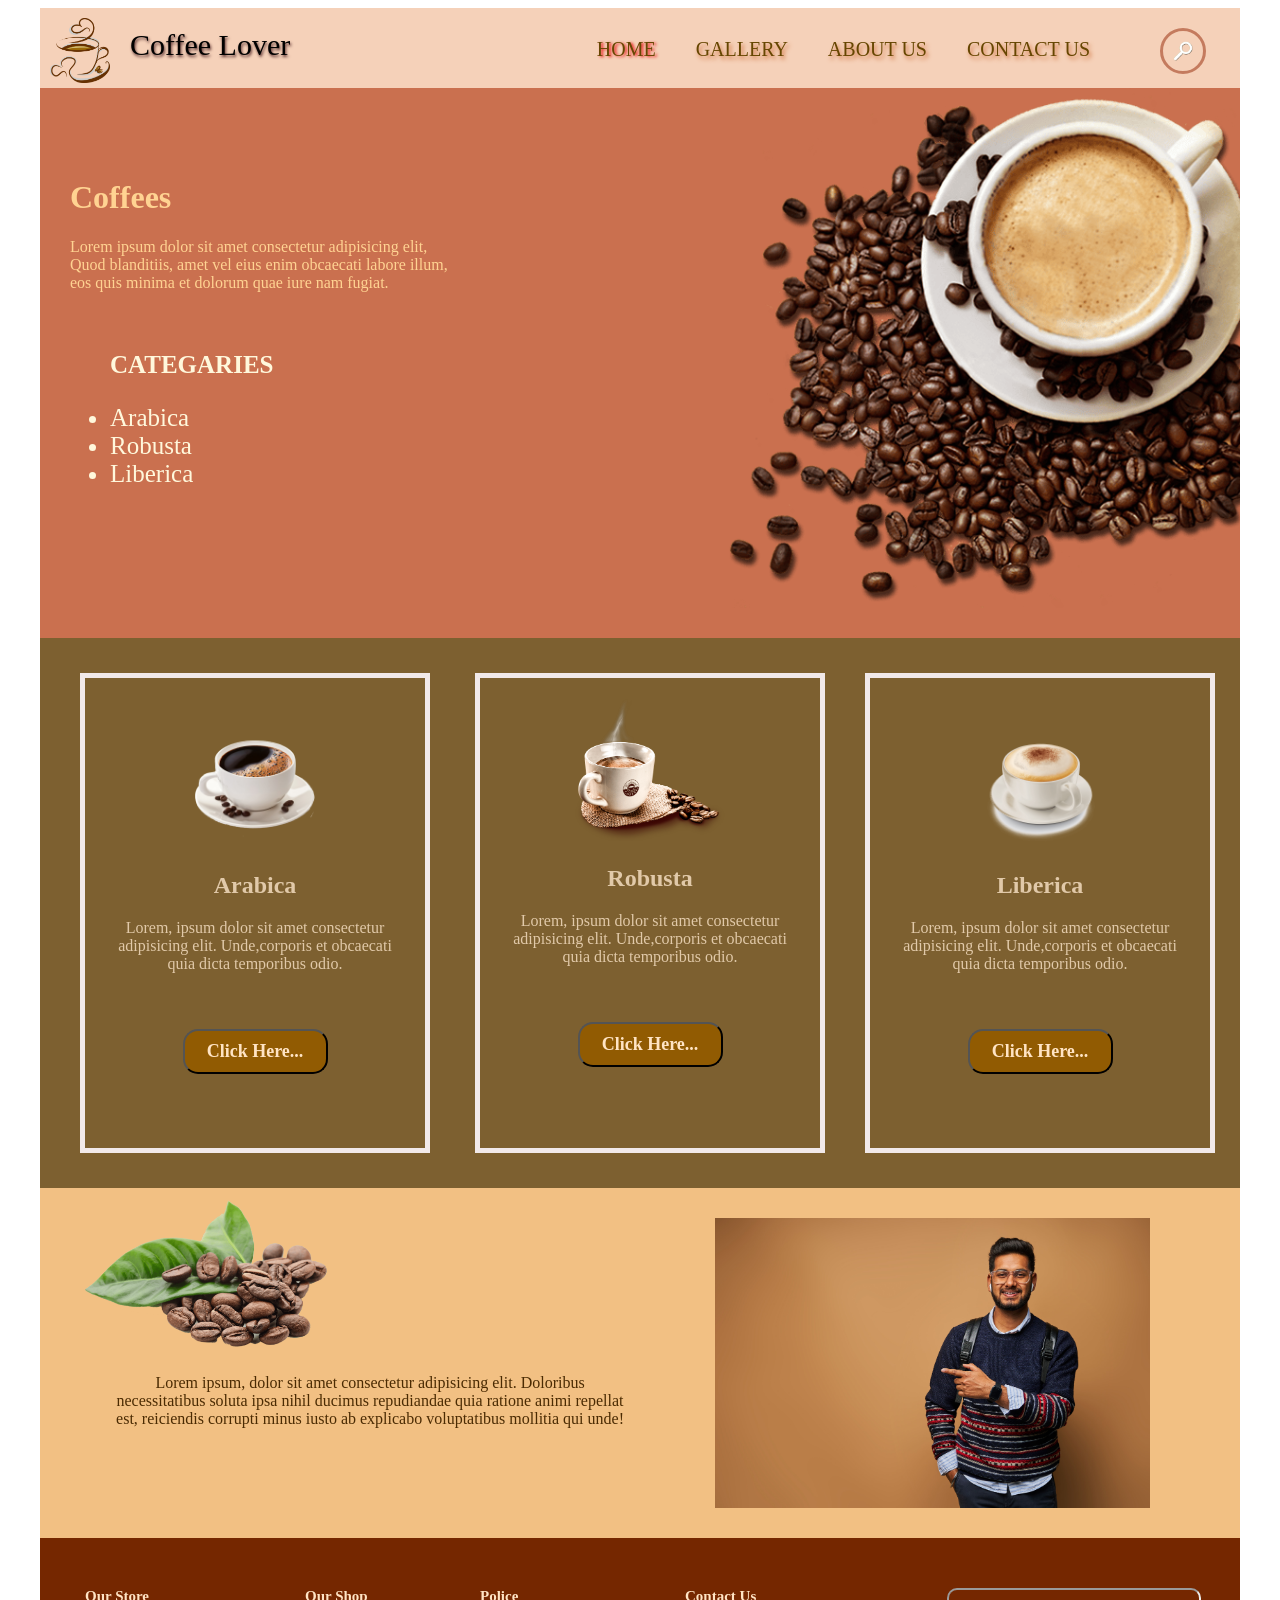
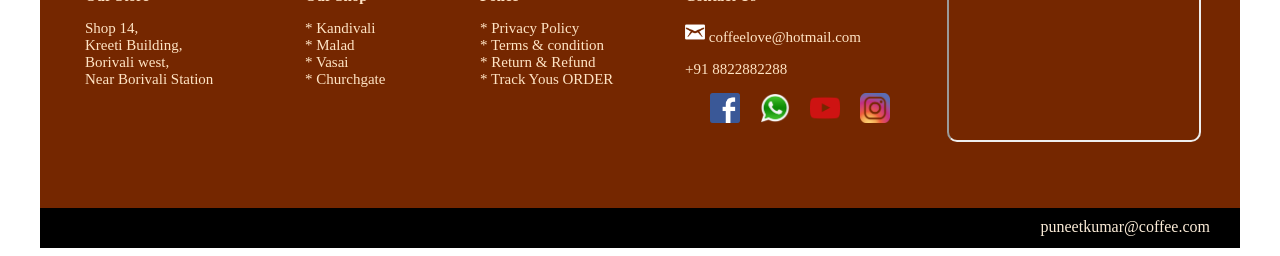
<file: index.html>
<!DOCTYPE html>
<html lang="en">
<head>
    <meta charset="UTF-8">
    <meta name="viewport" content="width=device-width, initial-scale=1.0">
    <title>Coffee</title>

    <!-- link with css -->
    <link rel="stylesheet" href="css/style.css">

</head>
<body>
    <!-- header strat -->

    <div class="header">
        <div class="logo">
            <img src="img/logo4.png" class="logo-img" >
        </div>

        <div class="logo_name">
            <a>Coffee Lover</a>
        </div>

        <div class="menu">
            <ul class="menu1">
                <li class="menu2"><a class="home" href="index.html">HOME</a></li>
                <li class="menu2"><a href="gallery.html">GALLERY</a></li>
                <li class="menu2"><a href="about.html">ABOUT US</a></li>
                <li class="menu2"><a href="contact.html">CONTACT US</a></li>
            </ul>
        </div>

        <div class="bar">
            <a class="menu_icon"><img width="40px" height="40px" src="img/search.png" alt=""></a>
        </div>
    </div>    
        <!-- header enden -->


        <!-- banner part started -->

    <div class="banner">
       <div class="banner_text">
            <h1>Coffees</h1>
            <p>Lorem ipsum dolor sit amet consectetur adipisicing elit,<br> Quod blanditiis, amet vel eius enim obcaecati labore illum,<br> eos quis minima et dolorum quae iure nam fugiat.</p>
            <br>
            <ul class="type-cof">
                <p class="cate-cof"> <b>CATEGARIES</b> </p>
                <li><a>Arabica</a></li>
                <li><a>Robusta</a></li>
                <li><a>Liberica</a></li>
            </ul>   
        </div>

        <div class="banner_img">
             <img src="img/banner2.png" height="520px">
        </div>

    </div>

    <!-- banner part Ended -->

        <!-- categaries strat -->

    <div class="categaries">
        <div class="cate1">
             <img src="img/cup1.png" width="40%" class="cup1"> 
             <h2>Arabica</h2>
             <p>Lorem, ipsum dolor sit amet consectetur adipisicing elit. Unde,corporis et obcaecati quia dicta temporibus odio.</p>

            <button class="but">
                 <span class="button_top"> <b> Click Here... </b> </span>
            </button>

        </div>

        <div class="cate2">
            <img src="img/cup5.png" width="50%">
             <h2>Robusta</h2>
             <p>Lorem, ipsum dolor sit amet consectetur adipisicing elit. Unde,corporis et obcaecati quia dicta temporibus odio.</p>
             <button class="but">
                 <span class="button_top"><b> Click Here... </b></span>
            </button>

        </div>

        <div class="cate3">
             <img src="img/cup4.png" width="40%">
             <h2>Liberica</h2>
             <p>Lorem, ipsum dolor sit amet consectetur adipisicing elit. Unde,corporis et obcaecati quia dicta temporibus odio.</p>
            <button class="but">
                 <span class="button_top"><b> Click Here... </b> </span>
            </button>

        </div>

    </div> 

        <!-- categaries ended -->

            <!-- customer review -->
    <div class="customer">
        <div class="review">
            <p>Lorem ipsum, dolor sit amet consectetur adipisicing elit. Doloribus necessitatibus soluta ipsa nihil ducimus repudiandae quia ratione animi repellat est, reiciendis corrupti minus iusto ab explicabo voluptatibus mollitia qui unde!</p>
        </div>
        <div class="people">
                <img src="img/p1.jpg" width="75%" class="people_img">
        </div>
    </div>
       
            <!-- customer review  end-->

            <!-- footer start -->

    <div class="footer">

            <div class="store">
                <b>Our Store</b> <br>
                    <p>Shop 14,<br>Kreeti Building,<br>Borivali west,<br>Near Borivali Station</p>
            </div>

            <div class="shop">
                <b>Our Shop</b>
                <p>* Kandivali<br>* Malad<br>* Vasai<br>* Churchgate</p>
                    <!-- <ul>
                        <li>Kandivali</li>
                        <li>Malad</li>
                        <li>Vasai</li>
                        <li>Churchgate</li>
                    </ul> -->
            </div>


            <div class="policy">
                <b>Police</b>
                 <p>* Privacy Policy<br>* Terms & condition<br>* Return & Refund<br>* Track Yous ORDER</p>   
                <!-- <ul>
                    <li>Privacy Policy</li>
                    <li>Terms & condition</li>
                    <li>Return & Refund</li>
                    <li>Track Yous ORDER</li>
                </ul> -->
            </div>

            <div class="contact_footer">
                <b>Contact Us</b><br><br>
                <a><img src="img/email.png" width="8%">  coffeelove@hotmail.com</a>
                    <p>+91 8822882288</p>
        
                <div class="icon1">
                    <div class="icon"><a href="#"><img src="img/f3.png" width="60%" ></a></div>
                    <div class="icon"><a href="#"><img src="img/w.png" width="60%"></a></div>
                    <div class="icon"><a href="#"><img src="img/y.png" width="60%"></a></div>
                    <div class="icon"><a href="#"><img src="img/in1.png" width="60%"></a></div>
                </div>
            </div> 

            <div class="map">
              <iframe class="map1" width="250px" height="150px" src="https://www.google.com/maps/embed?pb=!1m23!1m12!1m3!1d30135.92666098793!2d72.8434128!3d19.2392313!2m3!1f0!2f0!3f0!3m2!1i1024!2i768!4f13.1!4m8!3e6!4m0!4m5!1s0x3be7b0d6951601d9%3A0xae92b8d0ceb02df3!2sTop%2010%20Store%20%7C%20Mobiles%2C%20TV%2C%20Laptop%2C%20Accessories%20opp%20Borivali%20West%20Jaya%20Talkies%2C%20gala%20optics%2C%20Jaya%20estate%2C%20Shop%20No.%202%2C%20Jaya%20Bai%20Khot%20Chawl%2C%20opp.%20Jaya%20Talkies%2C%20next%20to%20Shankar%20mandir%2C%20Borivali%20West%2C%20Mumbai%2C%20Maharashtra%20400092!3m2!1d19.227992399999998!2d72.85581859999999!5e0!3m2!1sen!2sin!4v1784808733954!5m2!1sen!2sin" style="border-radius:10px;" allowfullscreen="" loading="lazy" referrerpolicy="strict-origin-when-cross-origin"></iframe>
            </div>
      
    </div>

    <div  class="trade_mark">
            <span class="trade">puneetkumar@coffee.com </span>     
    </div>

             <!-- footer end -->   

</body>
</html>
</file>
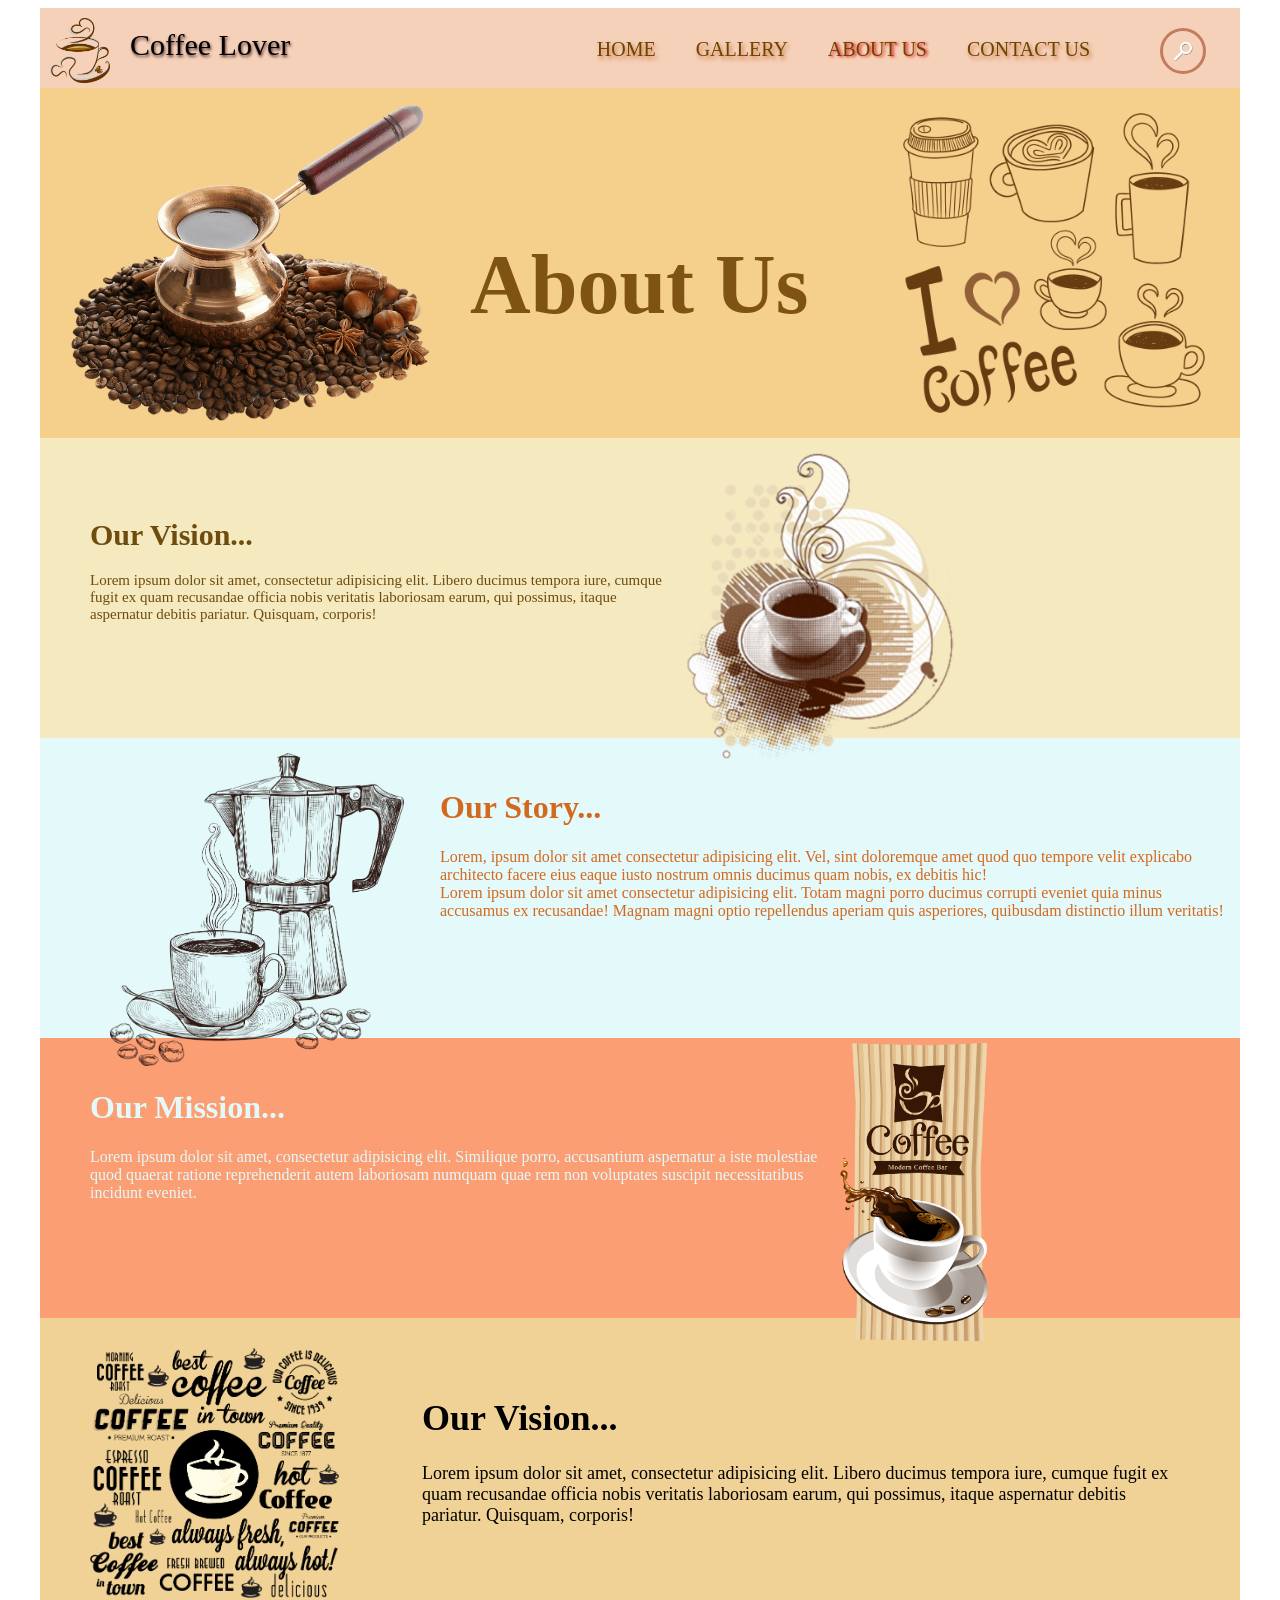
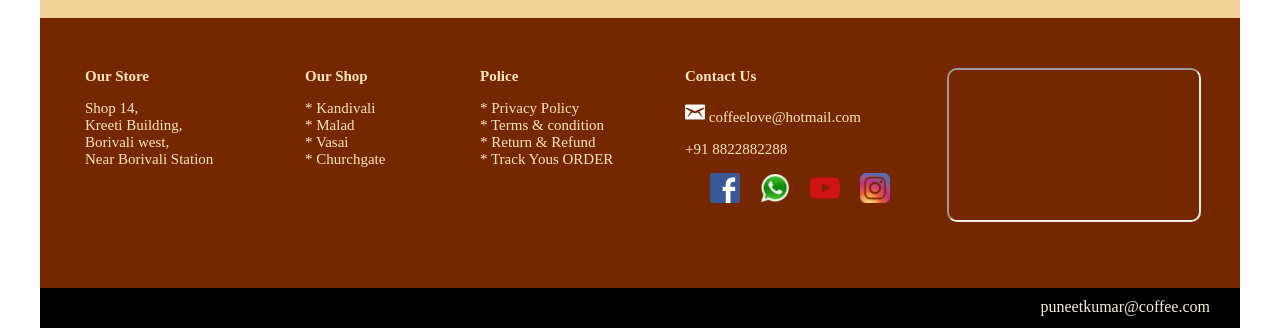
<file: about.html>
<!DOCTYPE html>
<html lang="en">
<head>
    <meta charset="UTF-8">
    <meta name="viewport" content="width=device-width, initial-scale=1.0">
    <title>Coffee</title>

    <!-- link with css -->
    <link rel="stylesheet" href="css/style.css">

</head>
<body>
    <!-- header strat -->

    <div class="header">
        <div class="logo">
            <img src="img/logo4.png" class="logo-img" >
        </div>

        <div class="logo_name">
            <a>Coffee Lover</a>
        </div>

        <div class="menu">
            <ul class="menu1">
                <li class="menu2"><a href="index.html">HOME</a></li>
                <li class="menu2"><a href="gallery.html">GALLERY</a></li>
                <li class="menu2"><a class="home" href="about.html">ABOUT US</a></li>
                <li class="menu2"><a href="contact.html">CONTACT US</a></li>
            </ul>
        </div>

        <div class="bar">
            <a class="menu_icon"><img width="40px" height="40px" src="img/search.png" alt=""></a>
        </div>
    </div>    
        <!-- header enden -->


        <!-- banner part started -->

    <div class="ab_banner">
       <div class="ab_banner_text">
            <h1>About Us</h1>  
        </div>

        <div class="ab_banner_img">
             <img src="img/contact.png" height="300px">
        </div>

    </div>

    <!-- banner part Ended -->

        <!-- categaries strat -->
    <div class="about">
        <div class="vision">
            <div class="v1">
                <h1>Our Vision...</h1>
                <p>Lorem ipsum dolor sit amet, consectetur adipisicing elit. Libero ducimus tempora iure, cumque fugit ex quam recusandae officia nobis veritatis laboriosam earum, qui possimus, itaque aspernatur debitis pariatur. Quisquam, corporis!</p>  
            </div>
            <div class="v2">
                <img src="img/img7.png" width="50%">
            </div>
              
        </div>
        <div class="story">
            <div class="s1">
                <img src="img/img5.png" width="89%">
            </div>
            <div class="s2">
                <h1>Our Story...</h1>
                <p>Lorem, ipsum dolor sit amet consectetur adipisicing elit. Vel, sint doloremque amet quod quo tempore velit explicabo architecto facere eius eaque iusto nostrum omnis ducimus quam nobis, ex debitis hic!<br>
                Lorem ipsum dolor sit amet consectetur adipisicing elit. Totam magni porro ducimus corrupti eveniet quia minus accusamus ex recusandae! Magnam magni optio repellendus aperiam quis asperiores, quibusdam distinctio illum veritatis!</p>
            </div>
        </div>
        <div class="mission">
            <div class="m1">
                <h1>Our Mission...</h1>
                <p>Lorem ipsum dolor sit amet, consectetur adipisicing elit. Similique porro, accusantium aspernatur a iste molestiae quod quaerat ratione reprehenderit autem laboriosam numquam quae rem non voluptates suscipit necessitatibus incidunt eveniet.</p>
            </div>
            <div class="m2">
                <img src="img/img1.png" width="40%">
            </div>

        </div>
        <div class="value">
            <div class="vl1">
                <img src="img/about.png" width="90%">
            </div>
            <div class="vl2">
                <h1>Our Vision...</h1>
                <p>Lorem ipsum dolor sit amet, consectetur adipisicing elit. Libero ducimus tempora iure, cumque fugit ex quam recusandae officia nobis veritatis laboriosam earum, qui possimus, itaque aspernatur debitis pariatur. Quisquam, corporis!</p>  
            </div>
              
        </div>
    
        <!-- categaries ended -->

    
            <!-- footer start -->

    <div class="footer">

            <div class="store">
                <b>Our Store</b> <br>
                    <p>Shop 14,<br>Kreeti Building,<br>Borivali west,<br>Near Borivali Station</p>
            </div>

            <div class="shop">
                <b>Our Shop</b>
                <p>* Kandivali<br>* Malad<br>* Vasai<br>* Churchgate</p>
                    <!-- <ul>
                        <li>Kandivali</li>
                        <li>Malad</li>
                        <li>Vasai</li>
                        <li>Churchgate</li>
                    </ul> -->
            </div>


            <div class="policy">
                <b>Police</b>
                 <p>* Privacy Policy<br>* Terms & condition<br>* Return & Refund<br>* Track Yous ORDER</p>   
                <!-- <ul>
                    <li>Privacy Policy</li>
                    <li>Terms & condition</li>
                    <li>Return & Refund</li>
                    <li>Track Yous ORDER</li>
                </ul> -->
            </div>

            <div class="contact_footer">
                <b>Contact Us</b><br><br>
                <a><img src="img/email.png" width="8%">  coffeelove@hotmail.com</a>
                    <p>+91 8822882288</p>
        
                <div class="icon1">
                    <div class="icon"><a href="#"><img src="img/f3.png" width="60%" ></a></div>
                    <div class="icon"><a href="#"><img src="img/w.png" width="60%"></a></div>
                    <div class="icon"><a href="#"><img src="img/y.png" width="60%"></a></div>
                    <div class="icon"><a href="#"><img src="img/in1.png" width="60%"></a></div>
                </div>
            </div> 

            <div class="map">
              <iframe class="map1" width="250px" height="150px" src="https://www.google.com/maps/embed?pb=!1m23!1m12!1m3!1d30135.92666098793!2d72.8434128!3d19.2392313!2m3!1f0!2f0!3f0!3m2!1i1024!2i768!4f13.1!4m8!3e6!4m0!4m5!1s0x3be7b0d6951601d9%3A0xae92b8d0ceb02df3!2sTop%2010%20Store%20%7C%20Mobiles%2C%20TV%2C%20Laptop%2C%20Accessories%20opp%20Borivali%20West%20Jaya%20Talkies%2C%20gala%20optics%2C%20Jaya%20estate%2C%20Shop%20No.%202%2C%20Jaya%20Bai%20Khot%20Chawl%2C%20opp.%20Jaya%20Talkies%2C%20next%20to%20Shankar%20mandir%2C%20Borivali%20West%2C%20Mumbai%2C%20Maharashtra%20400092!3m2!1d19.227992399999998!2d72.85581859999999!5e0!3m2!1sen!2sin!4v1784808733954!5m2!1sen!2sin" style="border-radius:10px;" allowfullscreen="" loading="lazy" referrerpolicy="strict-origin-when-cross-origin"></iframe>
            </div>
      
    </div>

    <div  class="trade_mark">
            <span class="trade">puneetkumar@coffee.com </span>     
    </div>

             <!-- footer end -->   

</body>
</html>
</file>
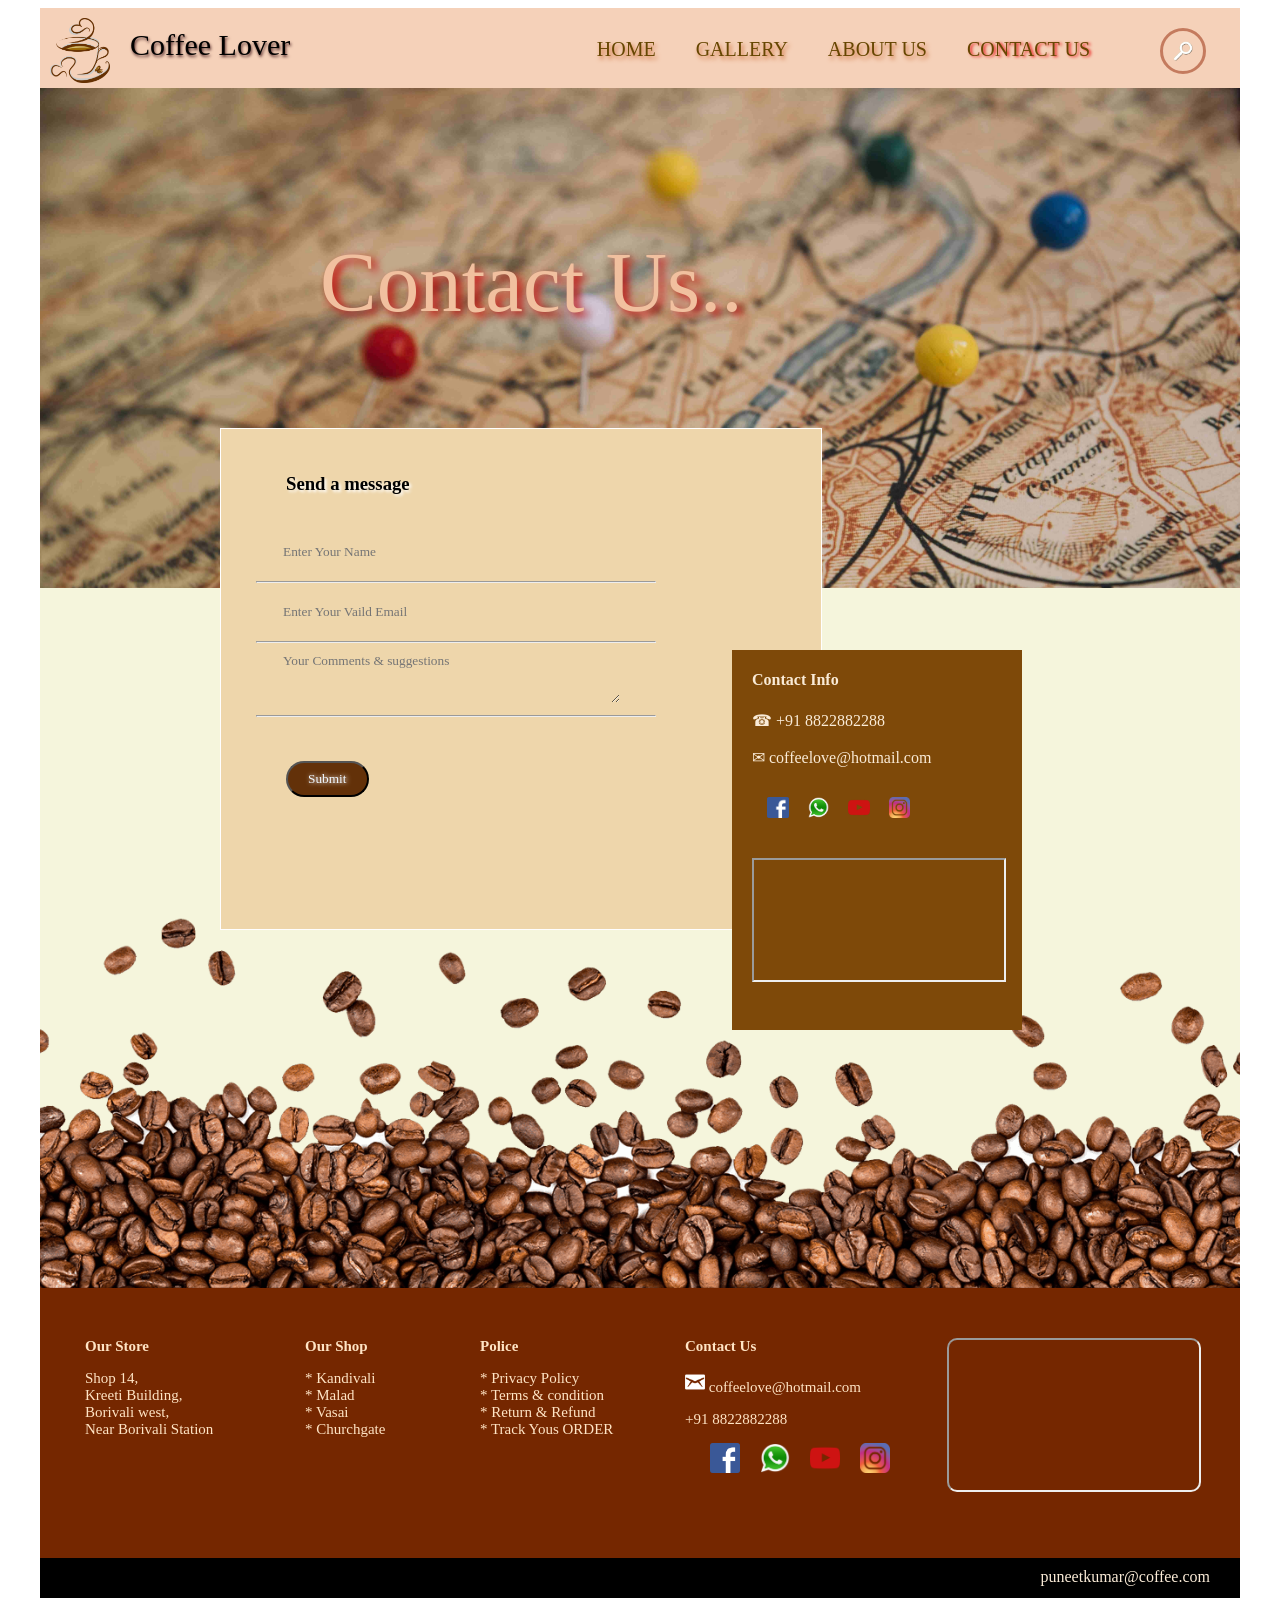
<file: contact.html>
<!DOCTYPE html>
<html lang="en">
<head>
    <meta charset="UTF-8">
    <meta name="viewport" content="width=device-width, initial-scale=1.0">
    <title>Coffee</title>

    <!-- link with css -->
    <link rel="stylesheet" href="css/style.css">

    <link rel="stylesheet" href="https://cdnjs.cloudflare.com/ajax/libs/font-awesome/4.7.0/css/font-awesome.min.css">
</head>
<body>
    <!-- header strat -->

    <div class="header">
        <div class="logo">
            <img src="img/logo4.png" class="logo-img" >
        </div>

        <div class="logo_name">
            <a>Coffee Lover</a>
        </div>

        <div class="menu">
            <ul class="menu1">
                <li class="menu2"><a href="index.html">HOME</a></li>
                <li class="menu2"><a href="gallery.html">GALLERY</a></li>
                <li class="menu2"><a href="about.html">ABOUT US</a></li>
                <li class="menu2"><a class="home" href="contact.html">CONTACT US</a></li>
            </ul>
        </div>

        <div class="bar">
            <a class="menu_icon"><img width="40px" height="40px" src="img/search.png" alt=""></a>
        </div>
    </div>    
        <!-- header enden -->


        <!-- banner part started -->

    <div class="banner_contact">
        <p class="con_text">Contact  Us..</p>
    </div> 

    <!-- banner part Ended -->

        <!-- contact strat -->

    <div class="contact">
        <div class="contact1">
            <div class="con1">
                <div class="con_form">
                    <h3>Send a message</h3><br>
                    <input class="con_name" type="text" placeholder="Enter Your Name">
                    <hr>
                    <input class="con_name" type="text" placeholder="Enter Your Vaild Email">
                    <hr>
                    <textarea class="message" name="" id="" placeholder="Your Comments & suggestions" width="" cols="40" rows="3"></textarea>
                    <hr>
                    <br>
                    <br>
                    <input class="con_butt" type="submit">
                </div>
            </div>
        </div>
        <div class="contact2">
            <div>
                <h4>Contact Info</h4>
                <a>&#9742 +91 8822882288</a><br><br>
                <a>&#9993 coffeelove@hotmail.com   </a>
             </div>
             <div>
                <img src="img/f3.png" width="8%">
                <img src="img/w.png" width="8%">
                <img src="img/y.png" width="8%">
                <img src="img/in1.png" width="8%">
             </div>
             <br><br>
            <div class="con_map">
                <iframe class="map1" width="250px" height="120px" src="https://www.google.com/maps/embed?pb=!1m23!1m12!1m3!1d30135.92666098793!2d72.8434128!3d19.2392313!2m3!1f0!2f0!3f0!3m2!1i1024!2i768!4f13.1!4m8!3e6!4m0!4m5!1s0x3be7b0d6951601d9%3A0xae92b8d0ceb02df3!2sTop%2010%20Store%20%7C%20Mobiles%2C%20TV%2C%20Laptop%2C%20Accessories%20opp%20Borivali%20West%20Jaya%20Talkies%2C%20gala%20optics%2C%20Jaya%20estate%2C%20Shop%20No.%202%2C%20Jaya%20Bai%20Khot%20Chawl%2C%20opp.%20Jaya%20Talkies%2C%20next%20to%20Shankar%20mandir%2C%20Borivali%20West%2C%20Mumbai%2C%20Maharashtra%20400092!3m2!1d19.227992399999998!2d72.85581859999999!5e0!3m2!1sen!2sin!4v1784808733954!5m2!1sen!2sin" style="border-radius:0px;" allowfullscreen="" loading="lazy" referrerpolicy="strict-origin-when-cross-origin"></iframe>
            </div>
            

        </div>
    </div> 

        <!-- contact ended -->

            
            <!-- footer start -->
        <div class="footer">

            <div class="store">
                <b>Our Store</b> <br>
                    <p>Shop 14,<br>Kreeti Building,<br>Borivali west,<br>Near Borivali Station</p>
            </div>

            <div class="shop">
                <b>Our Shop</b>
                <p>* Kandivali<br>* Malad<br>* Vasai<br>* Churchgate</p>
                    <!-- <ul>
                        <li>Kandivali</li>
                        <li>Malad</li>
                        <li>Vasai</li>
                        <li>Churchgate</li>
                    </ul> -->
            </div>


            <div class="policy">
                <b>Police</b>
                 <p>* Privacy Policy<br>* Terms & condition<br>* Return & Refund<br>* Track Yous ORDER</p>   
                <!-- <ul>
                    <li>Privacy Policy</li>
                    <li>Terms & condition</li>
                    <li>Return & Refund</li>
                    <li>Track Yous ORDER</li>
                </ul> -->
            </div>

            <div class="contact_footer">
                <b>Contact Us</b><br><br>
                <a><img src="img/email.png" width="8%">  coffeelove@hotmail.com</a>
                    <p>+91 8822882288</p>
        
                <div class="icon1">
                    <div class="icon"><a href="#"><img src="img/f3.png" width="60%" ></a></div>
                    <div class="icon"><a href="#"><img src="img/w.png" width="60%"></a></div>
                    <div class="icon"><a href="#"><img src="img/y.png" width="60%"></a></div>
                    <div class="icon"><a href="#"><img src="img/in1.png" width="60%"></a></div>
                </div>
            </div> 

            <div class="map">
              <iframe class="map1" width="250px" height="150px" src="https://www.google.com/maps/embed?pb=!1m23!1m12!1m3!1d30135.92666098793!2d72.8434128!3d19.2392313!2m3!1f0!2f0!3f0!3m2!1i1024!2i768!4f13.1!4m8!3e6!4m0!4m5!1s0x3be7b0d6951601d9%3A0xae92b8d0ceb02df3!2sTop%2010%20Store%20%7C%20Mobiles%2C%20TV%2C%20Laptop%2C%20Accessories%20opp%20Borivali%20West%20Jaya%20Talkies%2C%20gala%20optics%2C%20Jaya%20estate%2C%20Shop%20No.%202%2C%20Jaya%20Bai%20Khot%20Chawl%2C%20opp.%20Jaya%20Talkies%2C%20next%20to%20Shankar%20mandir%2C%20Borivali%20West%2C%20Mumbai%2C%20Maharashtra%20400092!3m2!1d19.227992399999998!2d72.85581859999999!5e0!3m2!1sen!2sin!4v1784808733954!5m2!1sen!2sin" style="border-radius:10px;" allowfullscreen="" loading="lazy" referrerpolicy="strict-origin-when-cross-origin"></iframe>
            </div>
      
    </div>

    <div  class="trade_mark">
            <span class="trade">puneetkumar@coffee.com </span>     
    </div>

             <!-- footer end -->   

</body>
</html>
</file>
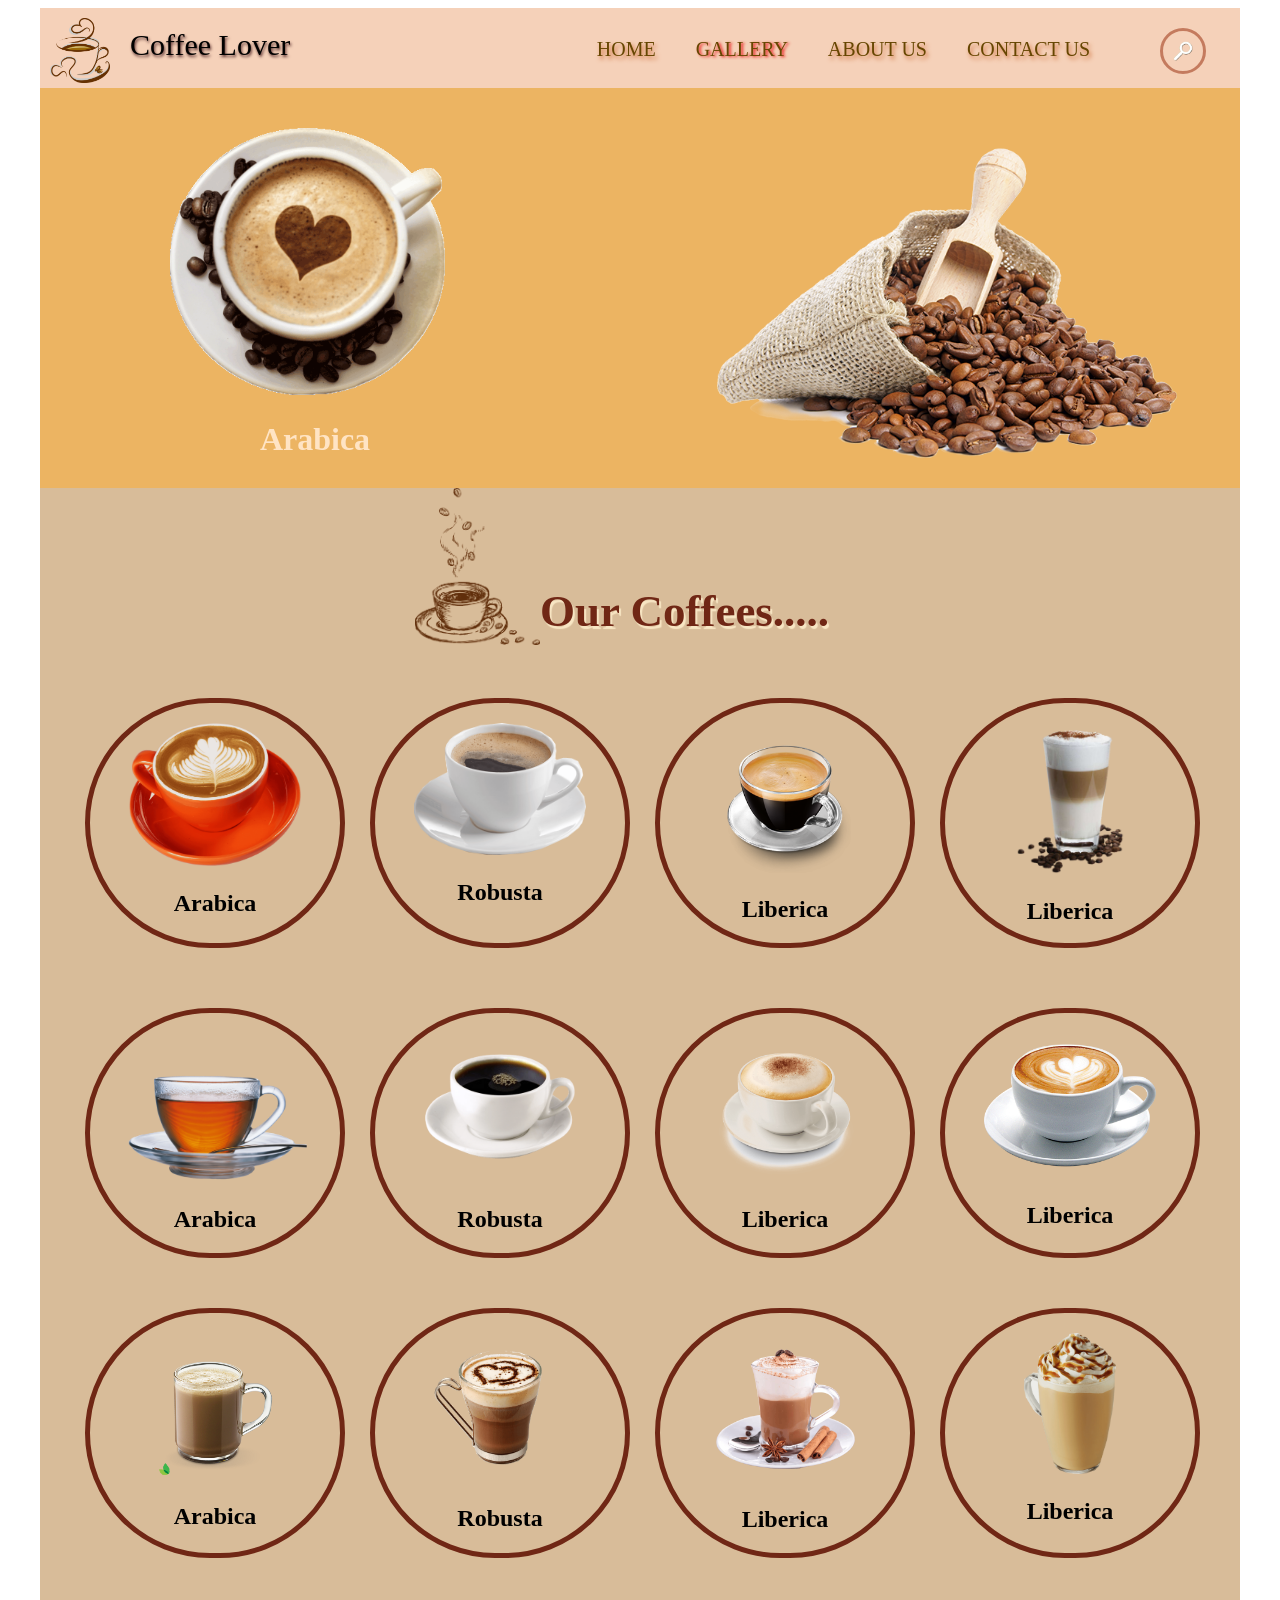
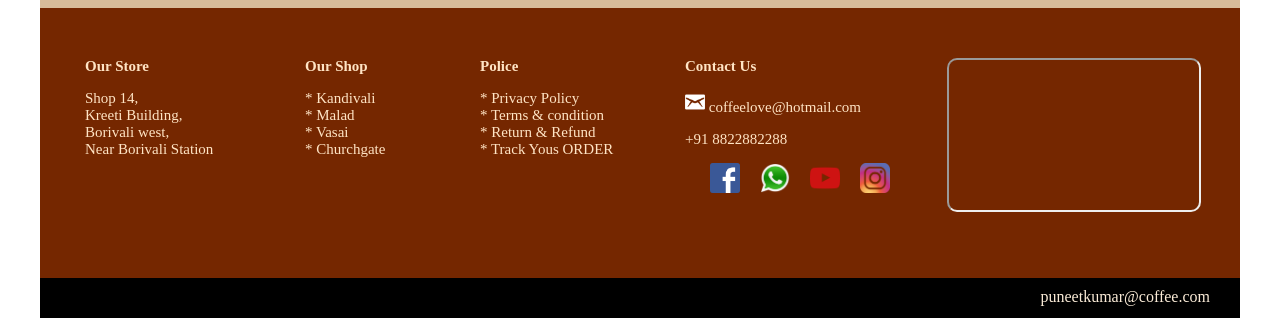
<file: gallery.html>
<!DOCTYPE html>
<html lang="en">
<head>
    <meta charset="UTF-8">
    <meta name="viewport" content="width=device-width, initial-scale=1.0">
    <title>Coffee</title>

    <!-- link with css -->
    <link rel="stylesheet" href="css/style.css">

</head>
<body>
    <!-- header strat -->

    <div class="header">
        <div class="logo">
            <img src="img/logo4.png" class="logo-img" >
        </div>

        <div class="logo_name">
            <a>Coffee Lover</a>
        </div>

        <div class="menu">
            <ul class="menu1">
                <li class="menu2"><a  href="index.html">HOME</a></li>
                <li class="menu2"><a class="home" href="gallery.html">GALLERY</a></li>
                <li class="menu2"><a href="about.html">ABOUT US</a></li>
                <li class="menu2"><a href="contact.html">CONTACT US</a></li>
            </ul>
        </div>

        <div class="bar">
            <a class="menu_icon"><img width="40px" height="40px" src="img/search.png" alt=""></a>
        </div>
    </div>    
    
    <!-- header enden -->

        <!-- banner part started -->

    <div class="gallery">
        <div class="gallery_img">
            <img src="img/cup3.png" width="50%">
            <h1 class="ar">Arabica</h1>
        </div>

        <div class="gallery_bg">
             <img  src="img/img3.png" width="80%">
        </div>

    </div>

    <!-- banner part Ended -->

        <!-- gallery image strat -->
        
    <div class="heading">    
            <div class="heading_img">
                <img src="img/img6.png" width="25%">
            </div>
            <div class="gall_heading">
                <h2>Our Coffees.....</h2>    
            </div>
    </div>


    <div class="gallery_photos">
            
        <div class="gallery_categaries1">
            <div class="cate1_gall">
                <a href="#"><img src="img/cup24.png" width="75%" class="cup1"> </a>
                <h2>Arabica</h2>
            </div>

            <div class="cate2_gall">
                <a href="#"><img src="img/cup13.png" width="75%"></a>
                <h2>Robusta</h2>
            </div>

            <div class="cate3_gall">
                <a href="#"><img src="img/cup9.png" width="65%"></a>
                <h2>Liberica</h2>
            </div>

            <div class="cate4_gall">
                <a href="#"><img src="img/cup10.png" width="48%"></a>
                <h2>Liberica</h2>
            </div>

        </div>


        
        <div class="gallery_categaries2">
            
            <div class="cate1_gall">
                <a href="#"><img src="img/cup16.png" width="80%" class="cup1"> </a>
                <h2>Arabica</h2>
            </div>

            <div class="cate2_gall">
                <a href="#"><img src="img/cup20.png" width="65%"></a>
                <h2>Robusta</h2>
            </div>

            <div class="cate3_gall">
                <a href="#"><img src="img/cup4.png" width="65%"></a>
                <h2>Liberica</h2>
            </div>

            <div class="cate4_gall">
                <a href="#"><img src="img/cup7.png" width="75%"></a>
                <h2>Liberica</h2>
            </div>

        </div>


        <div class="gallery_categaries3">
            
            <div class="cate1_gall">
                <a href="#"><img src="img/cup21.png" width="53%" class="cup1"> </a>
                <h2>Arabica</h2>
            </div>

            <div class="cate2_gall">
                <a href="#"><img src="img/cup22.png" width="68%"></a>
                <h2>Robusta</h2>
            </div>

            <div class="cate3_gall">
                <a href="#"><img src="img/cup23.png" width="65%"></a>
                <h2>Liberica</h2>
            </div>

            <div class="cate4_gall">
                <a href="#"><img src="img/cup11.png" width="40%"></a>
                <h2>Liberica</h2>
            </div>

        </div>

    </div>    


  
        <!-- categaries ended -->

            <!-- customer review -->
    <!-- <div class="customer">
        <div class="review">
            <p>Lorem ipsum, dolor sit amet consectetur adipisicing elit. Doloribus necessitatibus soluta ipsa nihil ducimus repudiandae quia ratione animi repellat est, reiciendis corrupti minus iusto ab explicabo voluptatibus mollitia qui unde!</p>
        </div>
                <div class="people">
                <img src="img/p1.jpg" width="75%" class="people_img">
        </div>
        </div>
    </div>     -->
            <!-- customer review  end-->

            <!-- footer start -->
        <div class="footer">

            <div class="store">
                <b>Our Store</b> <br>
                    <p>Shop 14,<br>Kreeti Building,<br>Borivali west,<br>Near Borivali Station</p>
            </div>

            <div class="shop">
                <b>Our Shop</b>
                <p>* Kandivali<br>* Malad<br>* Vasai<br>* Churchgate</p>
                    <!-- <ul>
                        <li>Kandivali</li>
                        <li>Malad</li>
                        <li>Vasai</li>
                        <li>Churchgate</li>
                    </ul> -->
            </div>


            <div class="policy">
                <b>Police</b>
                 <p>* Privacy Policy<br>* Terms & condition<br>* Return & Refund<br>* Track Yous ORDER</p>   
                <!-- <ul>
                    <li>Privacy Policy</li>
                    <li>Terms & condition</li>
                    <li>Return & Refund</li>
                    <li>Track Yous ORDER</li>
                </ul> -->
            </div>

            <div class="contact_footer">
                <b>Contact Us</b><br><br>
                <a><img src="img/email.png" width="8%">  coffeelove@hotmail.com</a>
                    <p>+91 8822882288</p>
        
                <div class="icon1">
                    <div class="icon"><a href="#"><img src="img/f3.png" width="60%" ></a></div>
                    <div class="icon"><a href="#"><img src="img/w.png" width="60%"></a></div>
                    <div class="icon"><a href="#"><img src="img/y.png" width="60%"></a></div>
                    <div class="icon"><a href="#"><img src="img/in1.png" width="60%"></a></div>
                </div>
            </div> 

            <div class="map">
              <iframe class="map1" width="250px" height="150px" src="https://www.google.com/maps/embed?pb=!1m23!1m12!1m3!1d30135.92666098793!2d72.8434128!3d19.2392313!2m3!1f0!2f0!3f0!3m2!1i1024!2i768!4f13.1!4m8!3e6!4m0!4m5!1s0x3be7b0d6951601d9%3A0xae92b8d0ceb02df3!2sTop%2010%20Store%20%7C%20Mobiles%2C%20TV%2C%20Laptop%2C%20Accessories%20opp%20Borivali%20West%20Jaya%20Talkies%2C%20gala%20optics%2C%20Jaya%20estate%2C%20Shop%20No.%202%2C%20Jaya%20Bai%20Khot%20Chawl%2C%20opp.%20Jaya%20Talkies%2C%20next%20to%20Shankar%20mandir%2C%20Borivali%20West%2C%20Mumbai%2C%20Maharashtra%20400092!3m2!1d19.227992399999998!2d72.85581859999999!5e0!3m2!1sen!2sin!4v1784808733954!5m2!1sen!2sin" style="border-radius:10px;" allowfullscreen="" loading="lazy" referrerpolicy="strict-origin-when-cross-origin"></iframe>
            </div>
      
    </div>

    <div  class="trade_mark">
            <span class="trade">puneetkumar@coffee.com </span>     
    </div>

             <!-- footer end -->   

</body>
</html>
</file>
<file: css/style.css>
*{
    font-family: "Lucida Handwriting", cursive ;
}
.header{
    height: 80px;
    width: 1200px;
    margin: auto;
    background-color: rgba(243, 198, 167, 0.795);    
}

.logo{
    height: 79px;
    width: 80px;
    /* border: solid 1px black;  */
    float: left;
    
    
}
.logo-img{
    height: 65px;
    width: 60px;
    padding: 10px;
    float: left;
    
}

.logo_name{
    height: 58px;
    width: 200px;
    padding-left: 10px;
    /* border: solid 1px black; */
    font-size: 30px;
    padding-top:20px;
    font-family: "Lucida Handwriting", cursive;
    float: left;
    text-shadow: 1px 2px 3px rgb(87, 46, 46);

}
/* ul li a {
    text-decoration: none;
} */
.menu{
    height: 68px;
    width: 800px;
    float: left;
    font-family: Georgia, 'Times New Roman', Times, serif;
    color: rgb(141, 63, 7);
    text-shadow: 2px 3px 4px rgb(206, 111, 56);
    /* border: solid 1px black; */
    font-size: 20px;
    padding-top: 10px;
    text-decoration: none;
}
.menu1{    
    list-style: none;
    float: right;
    text-decoration: none;
}
.menu2{
    float: left;
    padding-right:40px;
    cursor: pointer;
    text-decoration: none;
}
.menu2 a{
    float: left;
    /* padding-right:40px; */
    cursor: pointer;
    text-decoration: none;
    color: rgb(102, 70, 1);
}
.home {
    text-shadow: 2px 1px 3px rgb(233, 16, 16);
}

.bar{
    padding: 15px;
    height: 42px;
    float: left;
    cursor: pointer;
    /* border : solid 1px black; */
    text-align: center;
    width: 75px;
    padding-top: 20px;
}

.menu_icon{
    border-radius: solid 1px rgb(129, 47, 47);
    height: 90px;
    width: 100px;
}
.menu_icon img{
    border:solid 3px rgba(189, 109, 80, 0.863);
    border-radius: 25px;
}
.banner{
    height: 550px;
    width: 1200px;
    background-color: rgba(194, 90, 52, 0.863);
    margin: auto;
    /* background-image: url(../img/banner.png);
    background-repeat: no-repeat; */
}
.banner_text{
    float: left;
    font-family: "Lucida Handwriting", cursive;
    color: rgb(255, 211, 146);
    padding-top: 70px;
    padding-left: 30px;
}
.banner_img{
    float: right;
}
.cate-cof{
    font-family: "Lucida Handwriting", cursive;
    font-size:30;
    list-style: none;
}
.type-cof{
    color: cornsilk;
    font-size: 25px;
    cursor: pointer;
}


.categaries{
    height: 525px;
    width: 1200px;   
    background-color: rgba(100, 65, 8, 0.836);
    margin: auto;
    padding-top: 25px;
    color: rgb(225, 201, 169);
}
.cate1{
    height: 400px;
    width: 300px;
    float: left;
    border: solid 5px hsl(0, 24%, 93%);
    font-family: "Lucida Handwriting", cursive ;
    text-align: center;
    padding: 20px;
    padding-top: 50px;
    margin-left: 40px;
    margin-top: 10px;
}


.cate2{
    height: 430px;
    width: 300px;
    float: left;
    border: solid 5px hsl(0, 24%, 93%);
    font-family: "Lucida Handwriting", cursive ;
    text-align: center;
    padding: 20px;
    margin-left: 45px;
    margin-top: 10px;
}
.cate3{
    height: 400px;
    width: 300px;
    float: left;
    border: solid 5px hsl(0, 24%, 93%);
    font-family: "Lucida Handwriting", cursive ;
    text-align: center;
    padding: 20px;
    padding-top: 50px;
    margin-left: 40px;
    margin-top: 10px;
}

.but{
    cursor: pointer;
    margin-top: 40px;
    width: 145px;
    height: 45px;
    border-radius: 15px;
    background-color: rgb(145, 91, 2);
}
.button_top{
    font-family: "Lucida Handwriting", cursive ;
    font-size: 18px;
    color: bisque;
}

.customer{
    height: 310px;
    width: 1200px; 
    padding-top:20px;
    padding-bottom: 20px;
    background-color: rgb(242, 192, 131);
    background-image: url(../img/contact2.png);
    background-repeat: no-repeat;
    background-size: 250px;
    background-position: 45px 1px;
    margin: auto;
}

.review{
    padding-top:150px;
    padding-left: 75px;
    text-align: center;
    width: 510px;
    float: left;
    font-family: "Lucida Handwriting", cursive ;
    color: rgb(75, 43, 3);
}
.people{

    height: 290px;
    width: 580px;
    float: right;
    padding-left: 10px;
    padding-top: 10px;
}
.people_img{
    padding-left:55px ;
}

       /* footer start */


.footer{
    height: 220px;
    width: 1200px;
    background-color: rgb(117, 39, 0);
    margin: auto;
    padding-top: 50px;
}


.store{
    height: 200px;
    width: 210px;
    padding-left: 45px;
    float: left; 
    font-size: 15px;
    font-family: "Lucida Handwriting", cursive ;
    color: bisque;
    
}

.shop{
    height: 200px;
    width: 175px;
    float: left;
    padding-left: 10px;
    font-size: 15px;
    font-family: "Lucida Handwriting", cursive ;
    color: bisque;
}
.policy{
    height:200px;
    width: 170px;
    float: left;
    font-size: 15px;
    font-family: "Lucida Handwriting", cursive ;
    color: bisque;
}
.contact_footer{
    height: 200px;
    width: 250px;
    float: left;
    padding-left: 35px;
    font-size: 15px;
    font-family: "Lucida Handwriting", cursive ;
    color: bisque;
}
.map{
    height: 190px;
    width: 280px;
    float: left;
    padding-left: 12px; 
    font-size: 15px;
    font-family: "Lucida Handwriting", cursive ;
    color: bisque;
}

.icon1{
    width: 200px;
    padding-left:25px;
    float:left;
} 
.icon{
    float: left;
    width:50px;
    cursor: pointer;
}

.trade_mark{
    margin: auto;
    height: 40px;
    width: 1200px;;
    background-color: black;
    color: antiquewhite;
    text-align: right; 
}
.trade{
    padding-right: 30px;
    float: right;
    padding-top: 10px;
}



 /* end of the HOME page  */




 /* start the Gallery */

 .gallery{
    width: 1200px;
    height: 400px;
    background-color: rgba(233, 169, 74, 0.863);
    margin: auto;
    /* background-image: url(../img/banner.png);
    background-repeat: no-repeat; */
 }
 .gallery_img{
     width: 550px;
     height: 400px;
     /* border: solid 1px black; */
     float: left;
 }
 .gallery_img img{
     padding-top: 40px;
     padding-left: 130px;
 } 
 .ar {
    color: bisque;
    text-align: center;
 }
 .gallery_bg{
     width: 643px;
     height: 400px;
     /* border: solid 1px black; */
     float: left;
 }
 .gallery_bg img {
     padding-left: 100px;
     padding-top: 45px;
 }
 .gallery_photos{
    height: 850px;
    width: 1140px;
    margin: auto;
    padding: 60px 30px;
    background-color: rgba(216, 187, 152, 0.986);

 }
 .heading{
     width: 1200px;
     height: 150px;
     margin: auto;
     /* border: solid 1px black; */
     background-color:rgba(216, 187, 152, 0.986);
 }
 .heading_img{
    float: left;
    width:500px;
    height:150px;
    /* border: solid 1px black; */
 }
.heading_img img{
    float: right;
} 
 .gall_heading{
     float: left;
     width: 690px;
     height: 100px;
     padding-top: 60px;
     font-size: 30px;
     color:hsl(12, 69%, 26%);
     /* border: solid 1px black; */
     text-shadow: 2px 3px 1px rgb(248, 230, 196);
 }

.gallery_categaries1{
    height: 200px;
    width: 1200px; 
    /* color: rgb(225, 201, 169); */
    padding-bottom: 80px;
    
}
.gallery_categaries2{
    height: 200px;
    width: 1200px; 
    /* color: rgb(225, 201, 169); */
    padding-bottom: 100px;
    padding-top: 30px;
}
.gallery_categaries3{
    height: 200px;
    width: 1200px; 
    /* color: rgb(225, 201, 169); */
}

.cate1_gall{
    height: 200px;
    width: 230px;
    float: left;
    border: solid 5px hsl(12, 69%, 26%);
    border-radius: 250px;
    font-family: "Lucida Handwriting", cursive ;
    text-align: center;
    margin-left: 15px;
    padding: 20px 10px;
}

.cate2_gall{
    height: 200px;
    width: 230px;
    float: left;
    border: solid 5px hsl(12, 69%, 26%);
    border-radius: 250px;
    font-family: "Lucida Handwriting", cursive ;
    text-align: center;
    margin-left: 25px;
    padding: 20px 10px;
}
.cate3_gall{
    height: 200px;
    width: 230px;
    float: left;
    border: solid 5px hsl(12, 69%, 26%);
    border-radius: 250px;
    font-family: "Lucida Handwriting", cursive ;
    text-align: center;
    margin-left: 25px;
    padding: 20px 10px;
}
.cate4_gall{
    height: 200px;
    width: 230px;
    float: left;
    border: solid 5px hsl(12, 69%, 26%);
    border-radius: 250px;
    font-family: "Lucida Handwriting", cursive ;
    text-align: center;
    margin-left: 25px;
    padding: 20px 10px;
}

           /* end gallery works */

           /* start about us */
.ab_banner{
    height: 350px;
    width: 1200px;
    background-color: rgba(245, 205, 132, 0.925);
    margin: auto;
    background-image: url(../img/banner8.png);
    background-repeat: no-repeat;
    background-size: 30%;
    background-position: 30px;
    /* border: solid 1px black; */
}
.ab_banner_text{
    float: left;
    font-family: "Lucida Handwriting", cursive;
    color: rgb(126, 83, 19);
    padding-top: 92px;
    padding-left: 430px;
    font-size: 42px;
}
.ab_banner_img{
    float: right;
    padding-top: 25px;
    padding-right: 35px;
}
.about{
    height: auto;
    width: 1200px;
    /* background-color: rgb(190, 243, 106); */
    margin: auto;
}
.vision{
    height: 300px;
    width:1200px;
    background-color: rgb(245, 233, 192); 
}
.v1{
    height: 240px;
    width: 577px;
    float: left;
    /* border: solid 1px black; */
    padding-left: 50px;
    padding-top: 60px;
    font-size: 15px;
    padding-right: 20px;
    color: rgb(109, 76, 14);
    font-weight: 300px;
}
.v2{
    height: 270px;
    width: 543px;
    float: left;
    padding-top: 15px;
    padding-bottom: 15px;
    /* border: solid 1px black; */
}
.story{
    height: 300px;
    width: 1200px;
    background-color: rgb(228, 249, 250);
    color: chocolate;
    /* border:solid 1px black; */
}
.s1{
    height: 285px;
    width: 330px;
    float: left;
    padding-top: 15px;
    padding-left: 70px;
    /* border:solid 1px black; */
}
.s2{
    height: 270px;
    width: 784px;
    padding-top: 30px;
    float: left;
    /* border:solid 1px black; */
}
.mission{
    height: 280px;
    width: 1200px;
    background-color: rgb(252, 158, 115);
    color: rgb(228, 249, 250);
    /* border:solid 1px black; */
}
.m1{
    height: 250px;
    width: 745px;
    padding-top: 30px;
    float: left;
    /* border:solid 1px black; */
    padding-left: 50px;
}
.m2{
    height: 280px;
    width: 395px;
    float: left;
    /* border:solid 1px black; */ */
}

.value{
    height: 300px;
    width:1200px;
    background-color: rgb(241, 210, 150); 
}
.vl1{
    height: 270px;
    width: 277px;
    float: left;
    /* border: solid 1px black;  */
    padding-left: 50px;
    font-size: 15px;
    padding-top: 30px;
    padding-right: 20px;
    color: rgb(109, 76, 14);
    font-weight: 300px;
}
.vl2{
    height: 245px;
    float: left;
    padding-left:35px ;
    width: 760px;
    padding-top: 55px;
    padding-right:50px;
    font-size: 18px;
    /* border: solid 1px black;  */
}
    /* end about us */

/* start contact us */
.banner_contact{
    height: 500px;
    width: 1200px;
    margin: auto;
    background-repeat: no-repeat;
    background-image: url(../img/contact1.jpg );
    background-size: 100%;
    /* border: solid 1px black; */
}
.con_text{
    font-size: 85px;
    float: left;
    color: rgb(241, 192, 159);
    padding-top: 60px;
    padding-left: 280px;
    text-shadow: 5px 4px 8px rgb(197, 14, 14);
}
.contact{
    margin: auto;
    height: 700px;
    width: 1200px;
    background-color: beige;
    /* border: solid 1px black; */
    background-repeat: no-repeat;
    background-image: url(../img/contact6.png);
    background-position: bottom;
    background-size: 180%;
}


.con1{
    float: left;
    height:500px;
    width: 600px;
    background: rgb(238, 214, 171);
    border:solid 1px white;
    margin-top: -160px;
    margin-left: 180px;
}
.con_form{
    width: 400px;
    padding-left: 35px;
}
.con1 h3 {
    padding-left: 30px;
    padding-top: 25px;
    text-shadow: 2px 2px 3px white; 
}
.con_name{
    border: none;
    width: 500px;
    height: 40px;
    margin-left: 25px;
    background-color: rgb(238, 214, 171);

}
.message{
    margin-left: 25px;
    border: none;
    background-color: rgb(238, 214, 171);
}
.con_butt{
    margin-left: 30px;
    background-color: rgb(99, 49, 9);
    padding: 8px 20px;
    color: aliceblue;
    border-radius: 25px;
    text-shadow: 1px 0px 5px white;
    cursor: pointer;
}

.contact2{
    float: left;
    height:380px;
    width: 270px;
    background-color: rgb(126, 73, 9);
    /* border: solid 1px black; */
    padding-left: 20px;
    color: antiquewhite;
    margin-left: -90px;
    margin-top: 62px;
}
.contact2 img {
    padding-left: 15px;
    padding-top: 30px;
}

/* end of contact */
</file>
